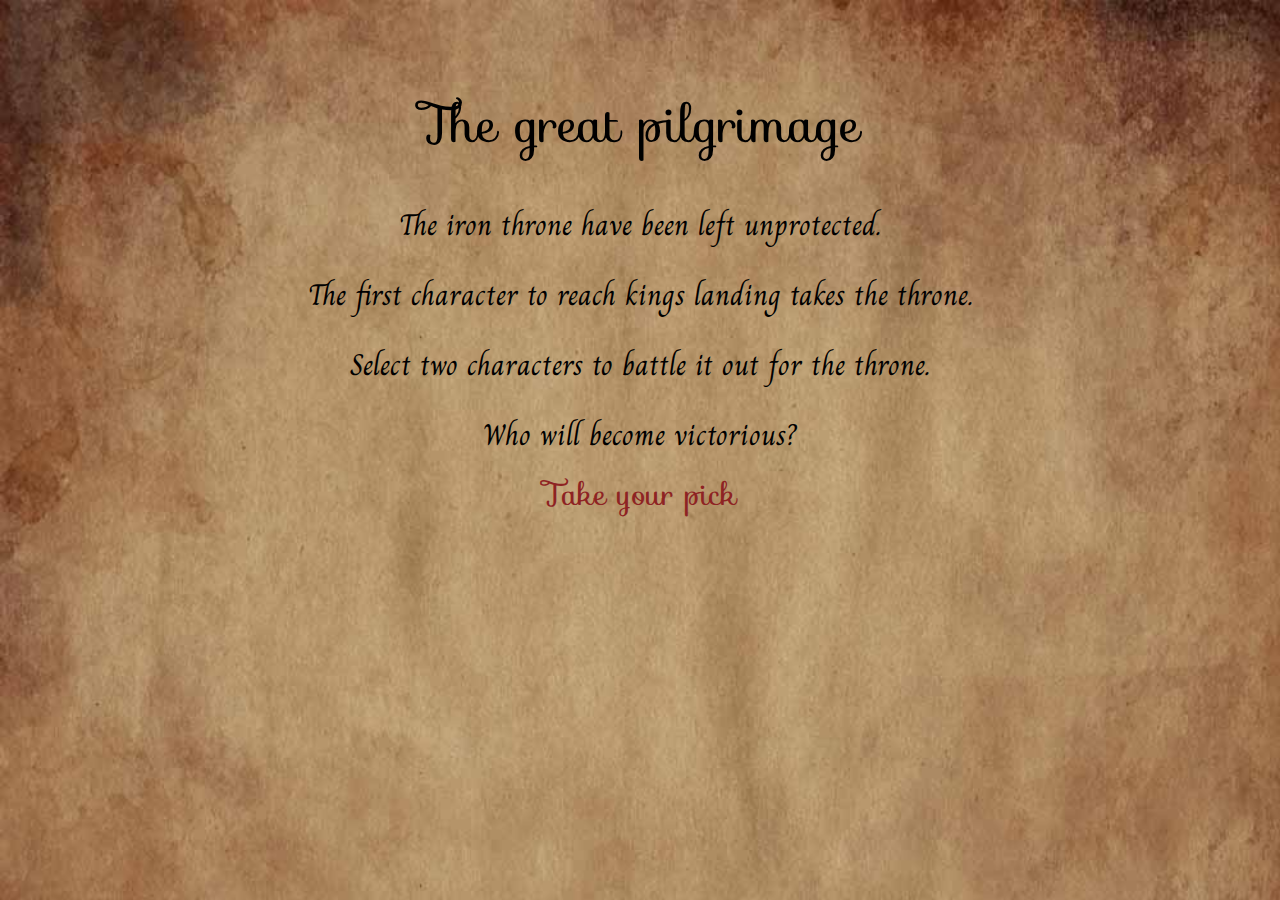
<file: index.html>
<!DOCTYPE html>
<html lang="en">
<head>
    <meta charset="UTF-8">
   
    <title>The great pilgrimage</title>
    <meta name="viewport" content="width=device-width, initial-scale=1.0">
    <link rel="stylesheet" href="css/resetstyle.css">
    <link rel="stylesheet" href="css/style.css">
    <link href="https://fonts.googleapis.com/css?family=Charm:400,700|Sofia" rel="stylesheet">
    
    
    
</head>

<body>
 <div class="frontpage">
    <h1 class="frontpage--header">The great pilgrimage</h1>
    <p class="frontpage--text">The iron throne have been left unprotected.</p>
    <p class="frontpage--text">The first character to reach kings landing takes the throne.</p>
    <p class="frontpage--text">Select two characters to battle it out for the throne.</p>
    <p class="frontpage--text">Who will become victorious?</p>
    <a class="frontpage--link" href="html/select.html">Take your pick</a>
 </div>
  
   
    
    
</body>
</file>
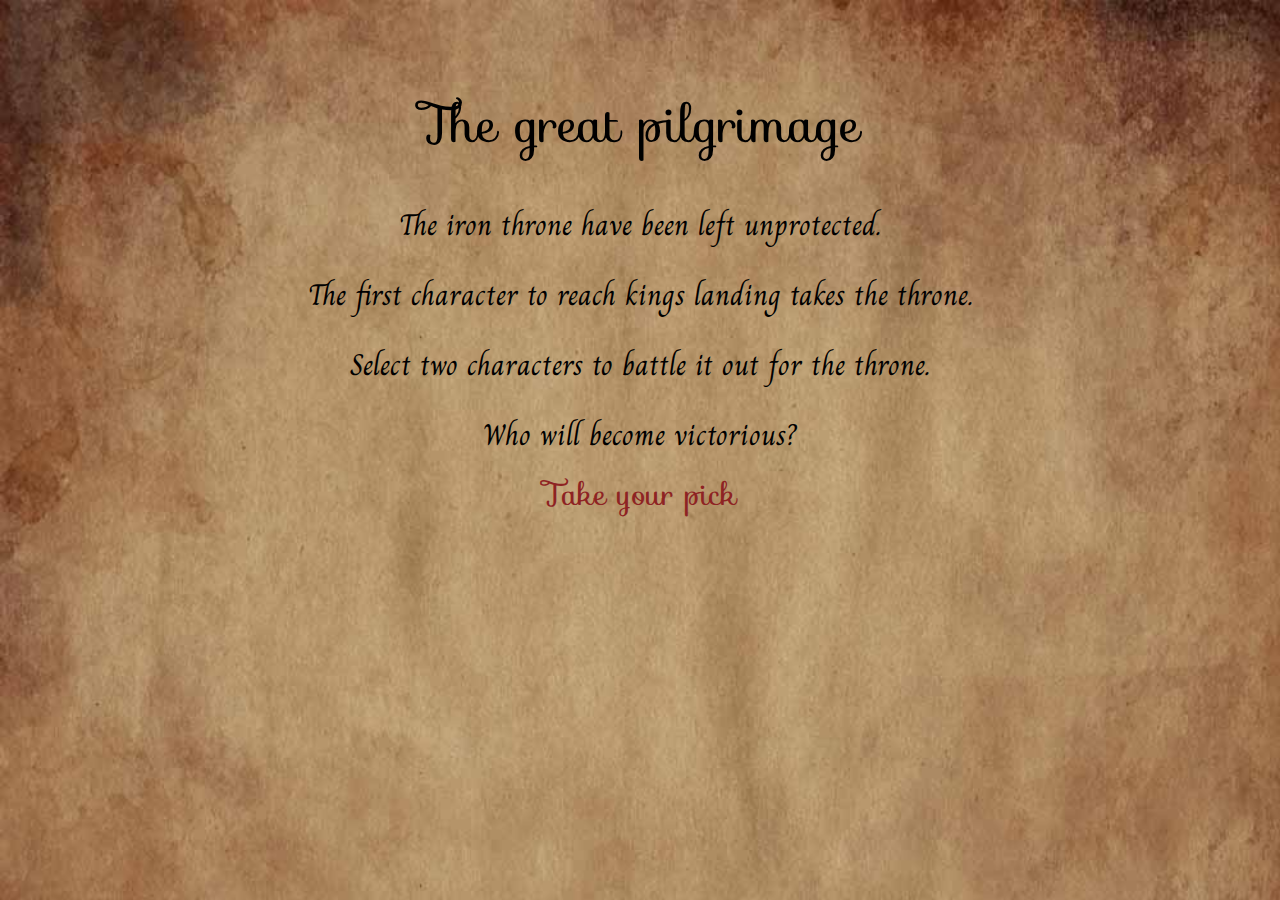
<file: AW13_FEU2_Semester_project/index.html>
<!DOCTYPE html>
<html lang="en">
<head>
    <meta charset="UTF-8">
   
    <title>The great pilgrimage</title>
    <link rel="stylesheet" href="css/resetstyle.css">
    <link rel="stylesheet" href="css/style.css">
    <link href="https://fonts.googleapis.com/css?family=Charm:400,700|Sofia" rel="stylesheet">
    
    
    
</head>

<body>
 <div class="frontpage">
    <h1 class="frontpage--header">The great pilgrimage</h1>
    <p class="frontpage--text">The iron throne have been left unprotected.</p>
    <p class="frontpage--text">The first character to reach kings landing takes the throne.</p>
    <p class="frontpage--text">Select two characters to battle it out for the throne.</p>
    <p class="frontpage--text">Who will become victorious?</p>
    <a class="frontpage--link" href="html/select.html">Take your pick</a>
 </div>
  
   
    
    
</body>
</file>
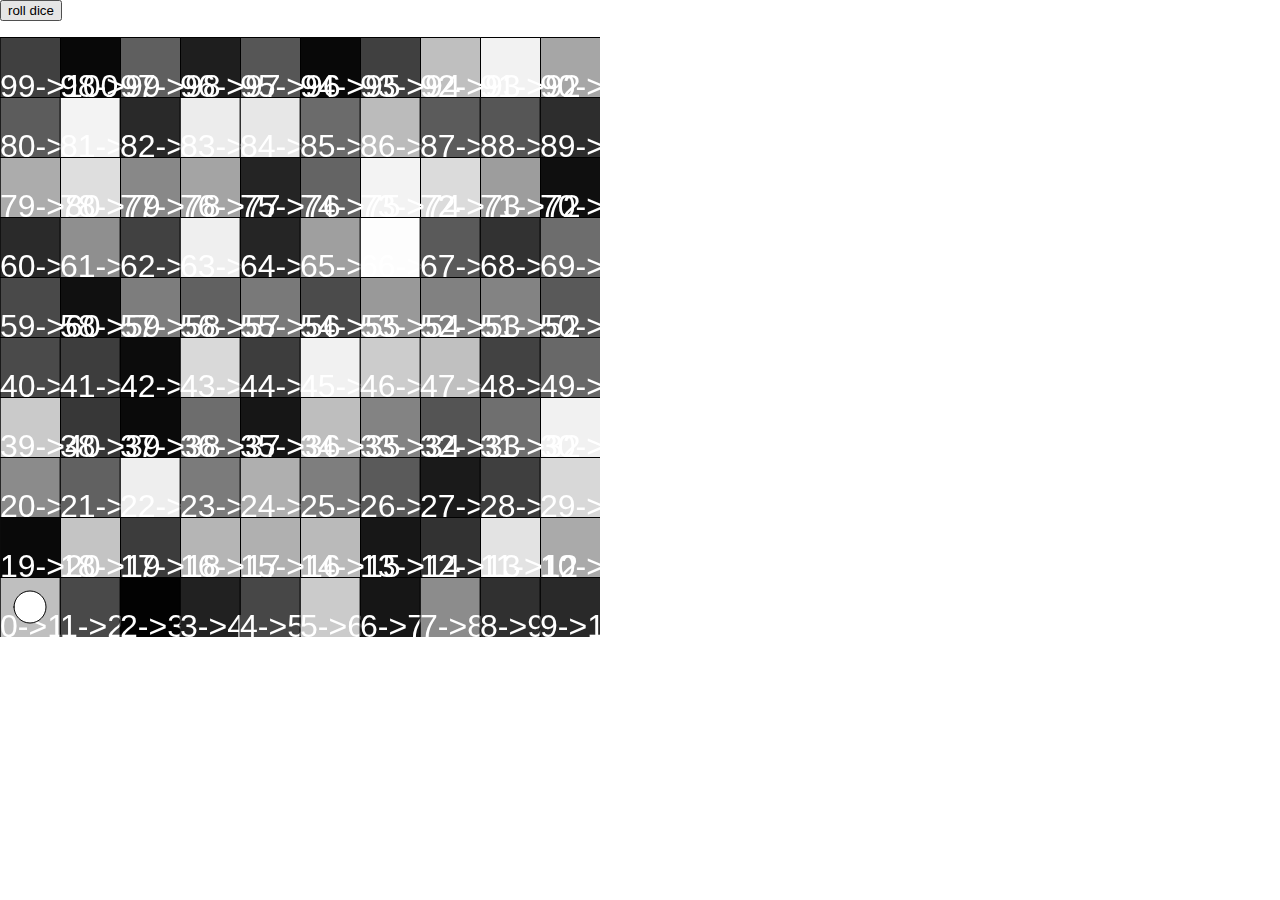
<file: p5/empty-example/index.html>
<!DOCTYPE html>
<html lang="">
  <head>
    <meta charset="utf-8">
    <meta name="viewport" content="width=device-width, initial-scale=1.0">
    <title>p5.js example</title>
    <style> body {padding: 0; margin: 0;} </style>
    <script src="../p5.min.js"></script>
    
    
  </head>
  <body>
  <button id="button">roll dice</button>
  <p id="placeholder"></p>
  
    <script src="tile.js"></script>
    <script src="player.js"></script>
    <script src="sketch.js"></script>
  </body>
</html>
</file>
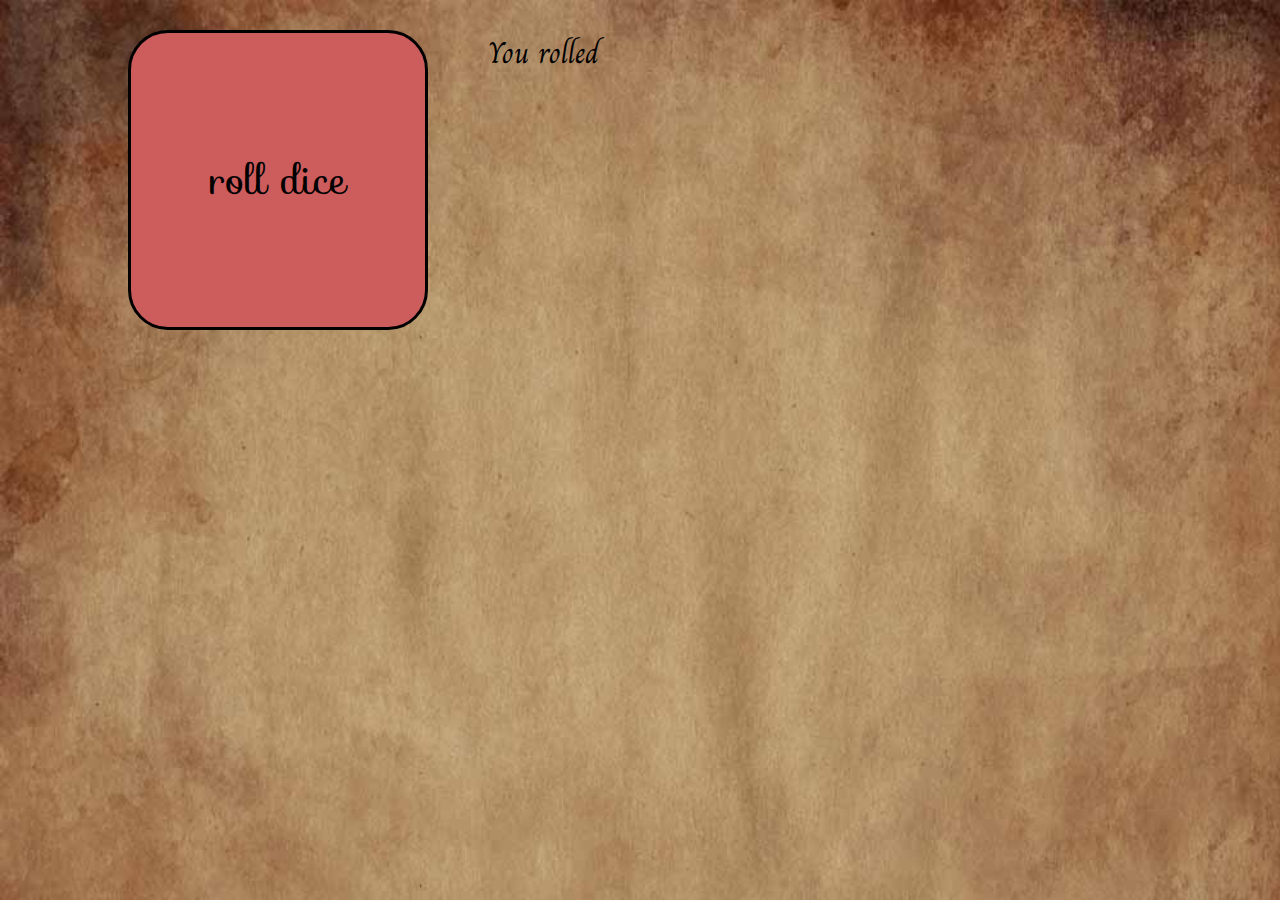
<file: html/board.html>
<!DOCTYPE html>
<html lang="">
  <head>
    <meta charset="utf-8">
    <meta name="viewport" content="width=device-width, initial-scale=1.0">
    <meta name="viewport" content="width=device-width, initial-scale=1.0">
    <title>let's play</title>
    <style> body {padding: 0; margin: 0;} </style>
    <script src="../p5/p5.min.js"></script>
    <link rel="stylesheet" href="../css/style.css">
    <link href="https://fonts.googleapis.com/css?family=Charm:400,700|Sofia" rel="stylesheet">
    
    
  </head>
  <body>
  <!--<p id="whosTurn">its blah blah turn</p>-->
  <div class="diceWrap">
   
    <button class="diceWrap--button" onclick="playerInstance.rollDice.call(playerInstance)">roll dice</button>
    <div class="diceRoll">
        <p class="diceRoll--text">You rolled</p>
        <p id="roll-display" class="diceRoll--yourRoll"></p>
    </div>
    <div class="trapWrap">
       <p id="trapText" class="trapWrap--text"></p>
        
    </div>
    
  </div>
  
  
    <script src="../js/tile.js"></script>
    <script src="../js/player.js"></script>
    <script src="../js/sketch.js"></script>
  </body>
</html>
</file>
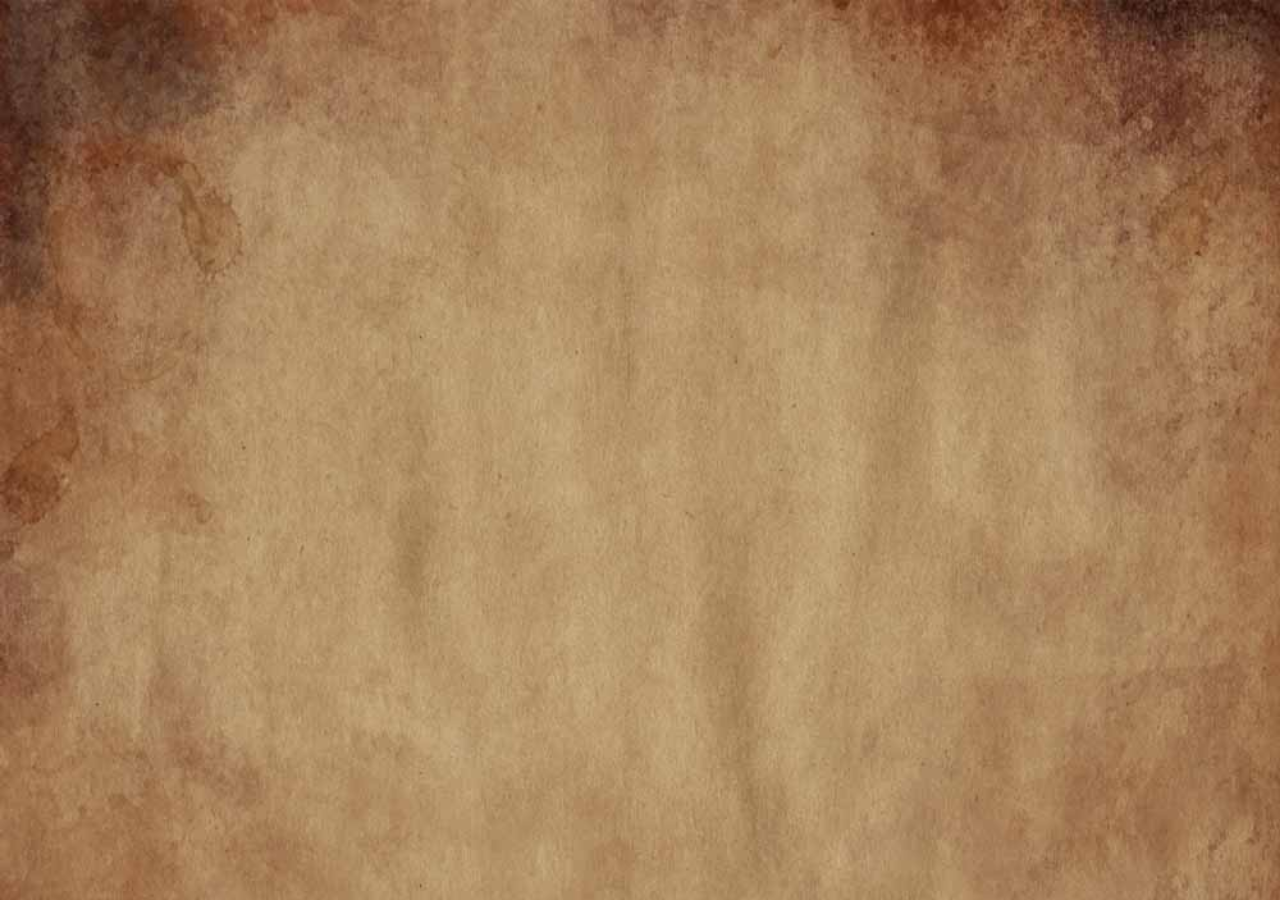
<file: html/select.html>
<!DOCTYPE html>
<html lang="en">
<head>
    <meta charset="UTF-8">
   
    <title>character select</title>
    <meta name="viewport" content="width=device-width, initial-scale=1.0">
    <link rel="stylesheet" href="../css/resetstyle.css">
    <link rel="stylesheet" href="../css/style.css">
    <script src="../js/card.js" defer></script>
    <link href="https://fonts.googleapis.com/css?family=Charm:400,700|Sofia" rel="stylesheet">
    
    
</head>

<body>
  
   
    <div id = "container">
    
        
    </div>
       <!--<div class="card">
           <div class="card--img"></div>
           <div class="card--info" id="cardInfo">
               <p class="card--info__name" id="TName">stark</p>
               <p class="card--info__gender">female</p>
               <p class="card--info__age">17</p>
               <p class="card--info__title">title</p>
               <p class="card--info__playedBy">played by</p>
               
           </div>
           
       </div>
   </div>-->
    
</body>
</file>
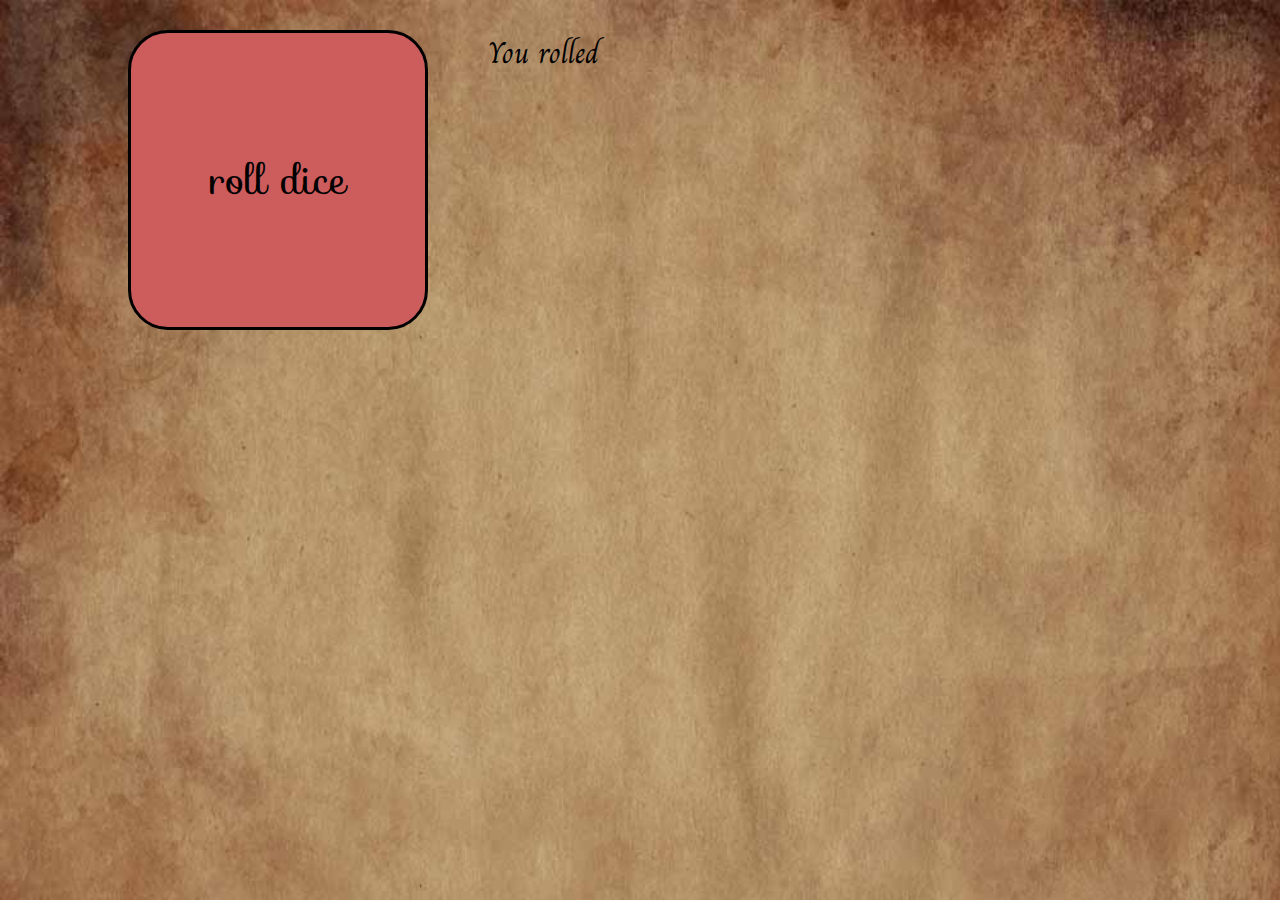
<file: AW13_FEU2_Semester_project/html/board.html>
<!DOCTYPE html>
<html lang="">
  <head>
    <meta charset="utf-8">
    <meta name="viewport" content="width=device-width, initial-scale=1.0">
    <title>let's play</title>
    <style> body {padding: 0; margin: 0;} </style>
    <script src="../p5/p5.min.js"></script>
    <link rel="stylesheet" href="../css/style.css">
    <link href="https://fonts.googleapis.com/css?family=Charm:400,700|Sofia" rel="stylesheet">
    
    
  </head>
  <body>
  <!--<p id="whosTurn">its blah blah turn</p>-->
  <div class="diceWrap">
   
    <button class="diceWrap--button" onclick="playerInstance.rollDice.call(playerInstance)">roll dice</button>
    <div class="diceRoll">
        <p class="diceRoll--text">You rolled</p>
        <p id="roll-display" class="diceRoll--yourRoll"></p>
    </div>
    <div class="trapWrap">
       <p id="trapText" class="trapWrap--text"></p>
        
    </div>
    
  </div>
  
  
    <script src="../js/tile.js"></script>
    <script src="../js/player.js"></script>
    <script src="../js/sketch.js"></script>
  </body>
</html>
</file>
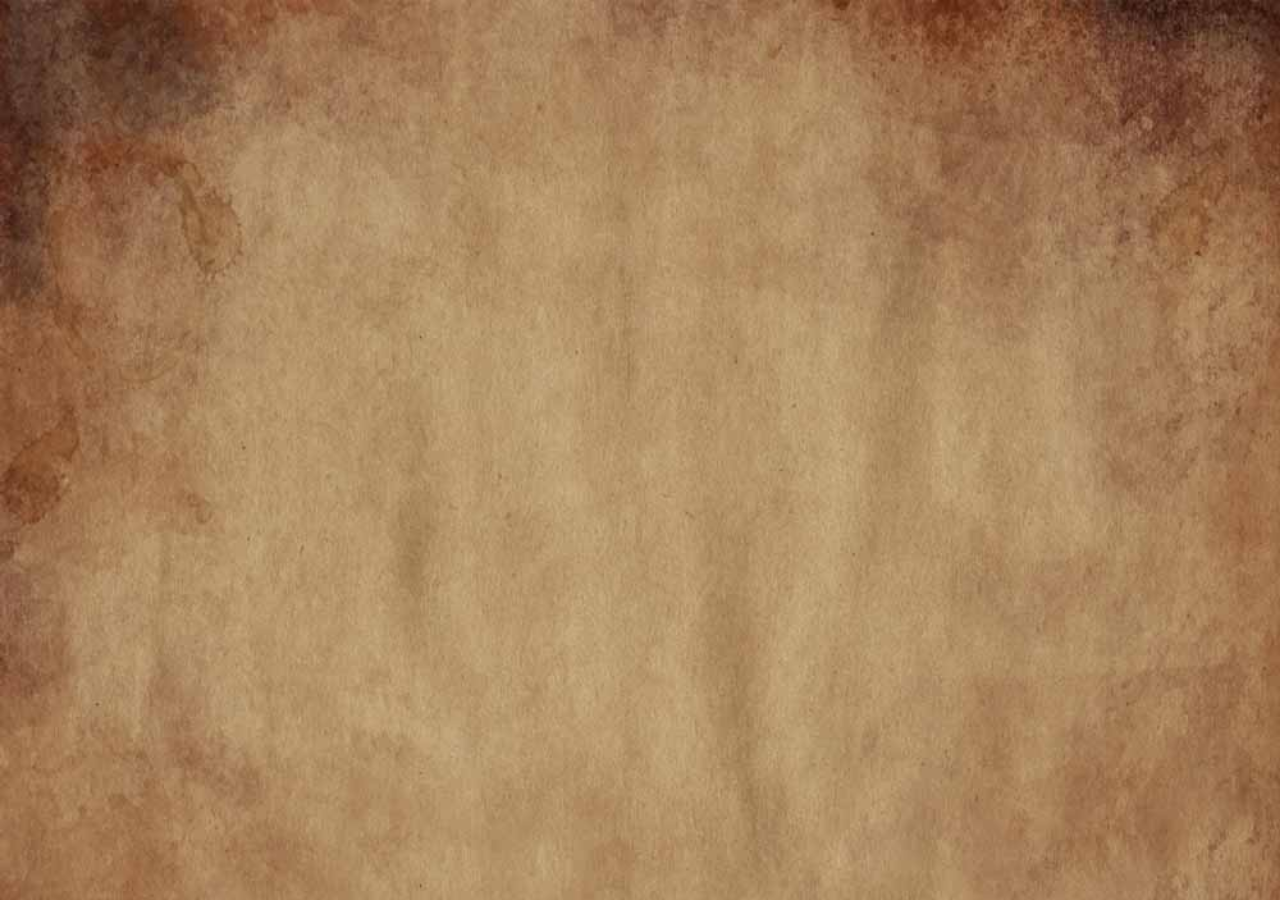
<file: AW13_FEU2_Semester_project/html/select.html>
<!DOCTYPE html>
<html lang="en">
<head>
    <meta charset="UTF-8">
   
    <title>character select</title>
    <link rel="stylesheet" href="../css/resetstyle.css">
    <link rel="stylesheet" href="../css/style.css">
    <script src="../js/card.js" defer></script>
    <link href="https://fonts.googleapis.com/css?family=Charm:400,700|Sofia" rel="stylesheet">
    
    
</head>

<body>
  
   
    <div id = "container">
    
        
    </div>
       <!--<div class="card">
           <div class="card--img"></div>
           <div class="card--info" id="cardInfo">
               <p class="card--info__name" id="TName">stark</p>
               <p class="card--info__gender">female</p>
               <p class="card--info__age">17</p>
               <p class="card--info__title">title</p>
               <p class="card--info__playedBy">played by</p>
               
           </div>
           
       </div>
   </div>-->
    
</body>
</file>
<file: css/style.css>
body {
  background-image: url(../images/old_map.jpg);
  background-size: 100%;
  font-family: "Sofia", cursive;
}

.frontpage {
  text-align: center;
  margin-top: 100px;
}
.frontpage--header {
  font-family: "Sofia", cursive;
  font-size: 50px;
  padding-bottom: 50px;
}
.frontpage--text {
  font-family: "Charm", cursive;
  font-size: 30px;
  padding: 10px;
  padding-bottom: 30px;
}
.frontpage--link {
  font-family: "Sofia", cursive;
  font-size: 30px;
  text-decoration: none;
  color: #8e2323;
}
.frontpage--link:hover {
  color: #238723;
  opacity: 0.7;
}

#container {
  width: 100%;
  height: auto;
  text-align: center;
  margin: 0 auto;
}

.card {
  width: 250px;
  height: 570px;
  background: #8a5119;
  display: inline-grid;
  border: 10px solid #3b2015;
  border-radius: 10px;
}
.card--info {
  color: black;
  width: 250px;
  height: 425px;
  margin: 0 auto;
  line-height: 1.5;
  font-size: 15px;
  font-weight: 700;
}
.card--info__name {
  text-align: center;
  font-size: 20px;
  padding: 5px;
  padding-bottom: 15px;
  font-family: "Sofia", cursive;
}
.card--info__gender {
  text-align: center;
  padding: 5px;
  font-family: "Charm", cursive;
}
.card--info__title {
  padding: 5px;
  font-family: "Charm", cursive;
}
.card--info__alias {
  padding: 5px;
  font-family: "Charm", cursive;
}
.card--info__born {
  padding: 5px;
  font-family: "Charm", cursive;
}
.card--info__died {
  padding: 5px;
  font-family: "Charm", cursive;
}
.card--info__playedBy {
  padding: 5px;
  font-family: "Charm", cursive;
}
.card--sigil img {
  margin-top: 10px;
  width: 230px;
  height: auto;
}

.btnSelect {
  width: 270px;
  height: 600px;
  margin: 5px;
  background: none;
  border: none;
}

.btnSelect:hover {
  opacity: 0.7;
  cursor: pointer;
}

canvas {
  padding: 30px;
  align-self: center;
}

.diceWrap {
  display: flex;
  height: 350px;
  width: 80%;
  margin: 0 auto;
}
.diceWrap--button {
  margin-top: 30px;
  width: 300px;
  height: 300px;
  font-size: 40px;
  border-radius: 40px;
  border: 3px solid black;
  font-family: "Sofia", cursive;
  background-color: indianred;
}
.diceWrap--button:hover {
  opacity: 0.7;
}
.diceRoll {
  display: block;
  margin-left: 30px;
}
.diceRoll--text {
  margin: 30px;
  text-align: center;
  font-size: 30px;
  font-family: "Charm", cursive;
}
.diceRoll--yourRoll {
  text-align: center;
  font-size: 40px;
  color: #238723;
  font-family: "Charm", cursive;
}

.trapWrap {
  display: block;
  padding-left: 30px;
}
.trapWrap--text {
  text-align: center;
  font-size: 30px;
  font-family: "Charm", cursive;
  color: #8e2323;
  width: 300px;
}

/*# sourceMappingURL=style.css.map */
</file>
<file: AW13_FEU2_Semester_project/css/style.css>
body {
  background-image: url(../images/old_map.jpg);
  background-size: 100%;
  font-family: "Sofia", cursive;
}

.frontpage {
  text-align: center;
  margin-top: 100px;
}
.frontpage--header {
  font-family: "Sofia", cursive;
  font-size: 50px;
  padding-bottom: 50px;
}
.frontpage--text {
  font-family: "Charm", cursive;
  font-size: 30px;
  padding: 10px;
  padding-bottom: 30px;
}
.frontpage--link {
  font-family: "Sofia", cursive;
  font-size: 30px;
  text-decoration: none;
  color: #8e2323;
}
.frontpage--link:hover {
  color: #238723;
  opacity: 0.7;
}

#container {
  width: 100%;
  height: auto;
  text-align: center;
  margin: 0 auto;
}

.card {
  width: 250px;
  height: 570px;
  background: #8a5119;
  display: inline-grid;
  border: 10px solid #3b2015;
  border-radius: 10px;
}
.card--info {
  color: black;
  width: 250px;
  height: 425px;
  margin: 0 auto;
  line-height: 1.5;
  font-size: 15px;
  font-weight: 700;
}
.card--info__name {
  text-align: center;
  font-size: 20px;
  padding: 5px;
  padding-bottom: 15px;
  font-family: "Sofia", cursive;
}
.card--info__gender {
  text-align: center;
  padding: 5px;
  font-family: "Charm", cursive;
}
.card--info__title {
  padding: 5px;
  font-family: "Charm", cursive;
}
.card--info__alias {
  padding: 5px;
  font-family: "Charm", cursive;
}
.card--info__born {
  padding: 5px;
  font-family: "Charm", cursive;
}
.card--info__died {
  padding: 5px;
  font-family: "Charm", cursive;
}
.card--info__playedBy {
  padding: 5px;
  font-family: "Charm", cursive;
}
.card--sigil img {
  margin-top: 10px;
  width: 230px;
  height: auto;
}

.btnSelect {
  width: 270px;
  height: 600px;
  margin: 5px;
  background: none;
  border: none;
}

.btnSelect:hover {
  opacity: 0.7;
  cursor: pointer;
}

canvas {
  padding: 30px;
  align-self: center;
}

.diceWrap {
  display: flex;
  height: 350px;
  width: 80%;
  margin: 0 auto;
}
.diceWrap--button {
  margin-top: 30px;
  width: 300px;
  height: 300px;
  font-size: 40px;
  border-radius: 40px;
  border: 3px solid black;
  font-family: "Sofia", cursive;
  background-color: indianred;
}
.diceWrap--button:hover {
  opacity: 0.7;
}
.diceRoll {
  display: block;
  margin-left: 30px;
}
.diceRoll--text {
  margin: 30px;
  text-align: center;
  font-size: 30px;
  font-family: "Charm", cursive;
}
.diceRoll--yourRoll {
  text-align: center;
  font-size: 40px;
  color: #238723;
  font-family: "Charm", cursive;
}

.trapWrap {
  display: block;
  padding-left: 30px;
}
.trapWrap--text {
  text-align: center;
  font-size: 30px;
  font-family: "Charm", cursive;
  color: #8e2323;
  width: 300px;
}

/*# sourceMappingURL=style.css.map */
</file>
<file: css/resetstyle.css>
html, body, div, span, applet, object, iframe,
h1, h2, h3, h4, h5, h6, p, blockquote, pre,
a, abbr, acronym, address, big, cite, code,
del, dfn, em, img, ins, kbd, q, s, samp,
small, strike, strong, sub, sup, tt, var,
b, u, i, center,
dl, dt, dd, ol, ul, li,
fieldset, form, label, legend,
table, caption, tbody, tfoot, thead, tr, th, td,
article, aside, canvas, details, embed, 
figure, figcaption, footer, header, hgroup, 
menu, nav, output, ruby, section, summary,
time, mark, audio, video {
	margin: 0;
	padding: 0;
	border: 0;
	font-size: 100%;
	font: inherit;
	vertical-align: baseline;
}
/* HTML5 display-role reset for older browsers */
article, aside, details, figcaption, figure, 
footer, header, hgroup, menu, nav, section {
	display: block;
}
body {
	line-height: 1;
}
ol, ul {
	list-style: none;
}
blockquote, q {
	quotes: none;
}
blockquote:before, blockquote:after,
q:before, q:after {
	content: '';
	content: none;
}
table {
	border-collapse: collapse;
	border-spacing: 0;
}
</file>
<file: AW13_FEU2_Semester_project/css/resetstyle.css>
html, body, div, span, applet, object, iframe,
h1, h2, h3, h4, h5, h6, p, blockquote, pre,
a, abbr, acronym, address, big, cite, code,
del, dfn, em, img, ins, kbd, q, s, samp,
small, strike, strong, sub, sup, tt, var,
b, u, i, center,
dl, dt, dd, ol, ul, li,
fieldset, form, label, legend,
table, caption, tbody, tfoot, thead, tr, th, td,
article, aside, canvas, details, embed, 
figure, figcaption, footer, header, hgroup, 
menu, nav, output, ruby, section, summary,
time, mark, audio, video {
	margin: 0;
	padding: 0;
	border: 0;
	font-size: 100%;
	font: inherit;
	vertical-align: baseline;
}
/* HTML5 display-role reset for older browsers */
article, aside, details, figcaption, figure, 
footer, header, hgroup, menu, nav, section {
	display: block;
}
body {
	line-height: 1;
}
ol, ul {
	list-style: none;
}
blockquote, q {
	quotes: none;
}
blockquote:before, blockquote:after,
q:before, q:after {
	content: '';
	content: none;
}
table {
	border-collapse: collapse;
	border-spacing: 0;
}
</file>
